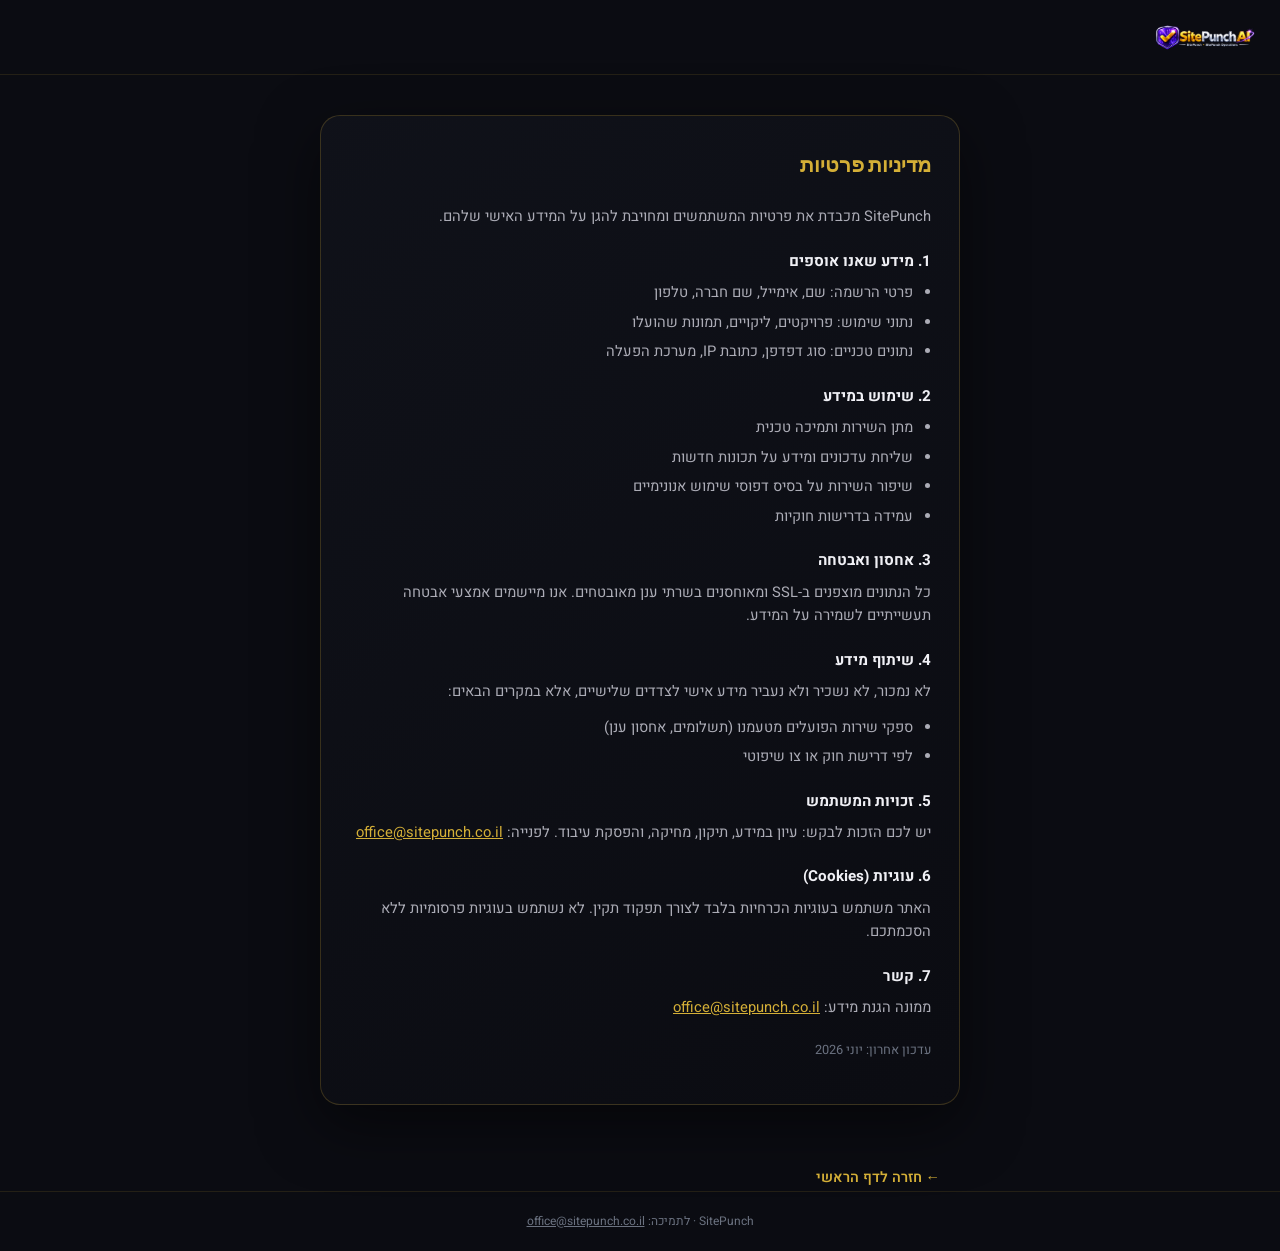
<file: privacy.html>
<!DOCTYPE html>
<html lang="he" dir="rtl">
<head>
<meta charset="UTF-8">
<meta name="viewport" content="width=device-width, initial-scale=1.0">
<title>מדיניות פרטיות – SitePunch</title>
<link rel="icon" href="/favicon.ico">
<link rel="icon" type="image/png" sizes="32x32" href="/favicon-32.png">
<link rel="apple-touch-icon" href="/apple-touch-icon.png">
<meta name="description" content="מדיניות הפרטיות של SitePunch — פלטפורמה לניהול ליקויים באתרי בנייה.">
<link rel="preconnect" href="https://fonts.googleapis.com">
<link href="https://fonts.googleapis.com/css2?family=Inter:wght@400;700;800;900&family=Heebo:wght@400;600;700&display=swap" rel="stylesheet">
<style>
  :root {
    --bg:    #0b0c12;
    --gold:  #d4af37;
    --white: #f0f0f5;
    --muted: #6b7280;
    --border: rgba(212,175,55,0.12);
  }
  *, *::before, *::after { box-sizing: border-box; margin: 0; padding: 0; }
  body {
    background: var(--bg); color: rgba(200,200,210,0.85);
    font-family: "Heebo", sans-serif; line-height: 1.6;
    min-height: 100vh; display: flex; flex-direction: column;
  }
  header {
    padding: 20px 24px; border-bottom: 1px solid var(--border);
    display: flex; align-items: center;
  }
  header a { display: inline-flex; align-items: center; }
  header img { height: 34px; width: auto; }
  main { flex: 1; padding: 40px 20px; display: flex; justify-content: center; }
  .card {
    width: 100%; max-width: 640px;
    background: linear-gradient(145deg,rgba(16,18,26,0.97),rgba(11,12,18,0.99));
    border: 1px solid rgba(212,175,55,0.22);
    border-radius: 20px; padding: 32px 28px;
    box-shadow: 0 20px 60px rgba(0,0,0,0.5);
  }
  .card h1 {
    font-family: "Inter", sans-serif; font-weight: 800; font-size: 1.3rem;
    color: var(--gold); margin-bottom: 24px;
  }
  .card h3 { font-size: 0.95rem; font-weight: 700; color: var(--white); margin: 20px 0 8px; }
  .card p  { margin-bottom: 12px; font-size: 0.92rem; }
  .card ul { padding-right: 18px; margin-bottom: 12px; font-size: 0.92rem; }
  .card li { margin-bottom: 6px; }
  .card a  { color: var(--gold); }
  .back-link-wrap { max-width: 640px; margin: 20px auto 0; width: 100%; padding: 0 20px; }
  .back-link {
    display: inline-block; color: var(--gold); text-decoration: none;
    font-size: 0.9rem; font-weight: 600;
  }
  .back-link:hover { text-decoration: underline; }
  footer {
    padding: 20px 24px; text-align: center; border-top: 1px solid var(--border);
    font-size: 0.75rem; color: var(--muted);
  }
  footer a { color: var(--muted); }
</style>
</head>
<body>

<header>
  <a href="/" aria-label="SitePunch — חזרה לדף הראשי">
    <img src="logo-header.png" alt="SitePunch">
  </a>
</header>

<main>
  <div class="card">
    <h1>מדיניות פרטיות</h1>

    <p>SitePunch מכבדת את פרטיות המשתמשים ומחויבת להגן על המידע האישי שלהם.</p>
    <h3>1. מידע שאנו אוספים</h3>
    <ul>
      <li>פרטי הרשמה: שם, אימייל, שם חברה, טלפון</li>
      <li>נתוני שימוש: פרויקטים, ליקויים, תמונות שהועלו</li>
      <li>נתונים טכניים: סוג דפדפן, כתובת IP, מערכת הפעלה</li>
    </ul>
    <h3>2. שימוש במידע</h3>
    <ul>
      <li>מתן השירות ותמיכה טכנית</li>
      <li>שליחת עדכונים ומידע על תכונות חדשות</li>
      <li>שיפור השירות על בסיס דפוסי שימוש אנונימיים</li>
      <li>עמידה בדרישות חוקיות</li>
    </ul>
    <h3>3. אחסון ואבטחה</h3>
    <p>כל הנתונים מוצפנים ב-SSL ומאוחסנים בשרתי ענן מאובטחים. אנו מיישמים אמצעי אבטחה תעשייתיים לשמירה על המידע.</p>
    <h3>4. שיתוף מידע</h3>
    <p>לא נמכור, לא נשכיר ולא נעביר מידע אישי לצדדים שלישיים, אלא במקרים הבאים:</p>
    <ul>
      <li>ספקי שירות הפועלים מטעמנו (תשלומים, אחסון ענן)</li>
      <li>לפי דרישת חוק או צו שיפוטי</li>
    </ul>
    <h3>5. זכויות המשתמש</h3>
    <p>יש לכם הזכות לבקש: עיון במידע, תיקון, מחיקה, והפסקת עיבוד. לפנייה: <a href="mailto:office@sitepunch.co.il">office@sitepunch.co.il</a></p>
    <h3>6. עוגיות (Cookies)</h3>
    <p>האתר משתמש בעוגיות הכרחיות בלבד לצורך תפקוד תקין. לא נשתמש בעוגיות פרסומיות ללא הסכמתכם.</p>
    <h3>7. קשר</h3>
    <p>ממונה הגנת מידע: <a href="mailto:office@sitepunch.co.il">office@sitepunch.co.il</a></p>
    <p style="color:var(--muted);font-size:0.8rem;margin-top:20px;">עדכון אחרון: יוני 2026</p>
  </div>
</main>

<div class="back-link-wrap">
  <a class="back-link" href="/">← חזרה לדף הראשי</a>
</div>

<footer>
  <p>SitePunch · לתמיכה: <a href="mailto:office@sitepunch.co.il">office@sitepunch.co.il</a></p>
</footer>

</body>
</html>
</file>
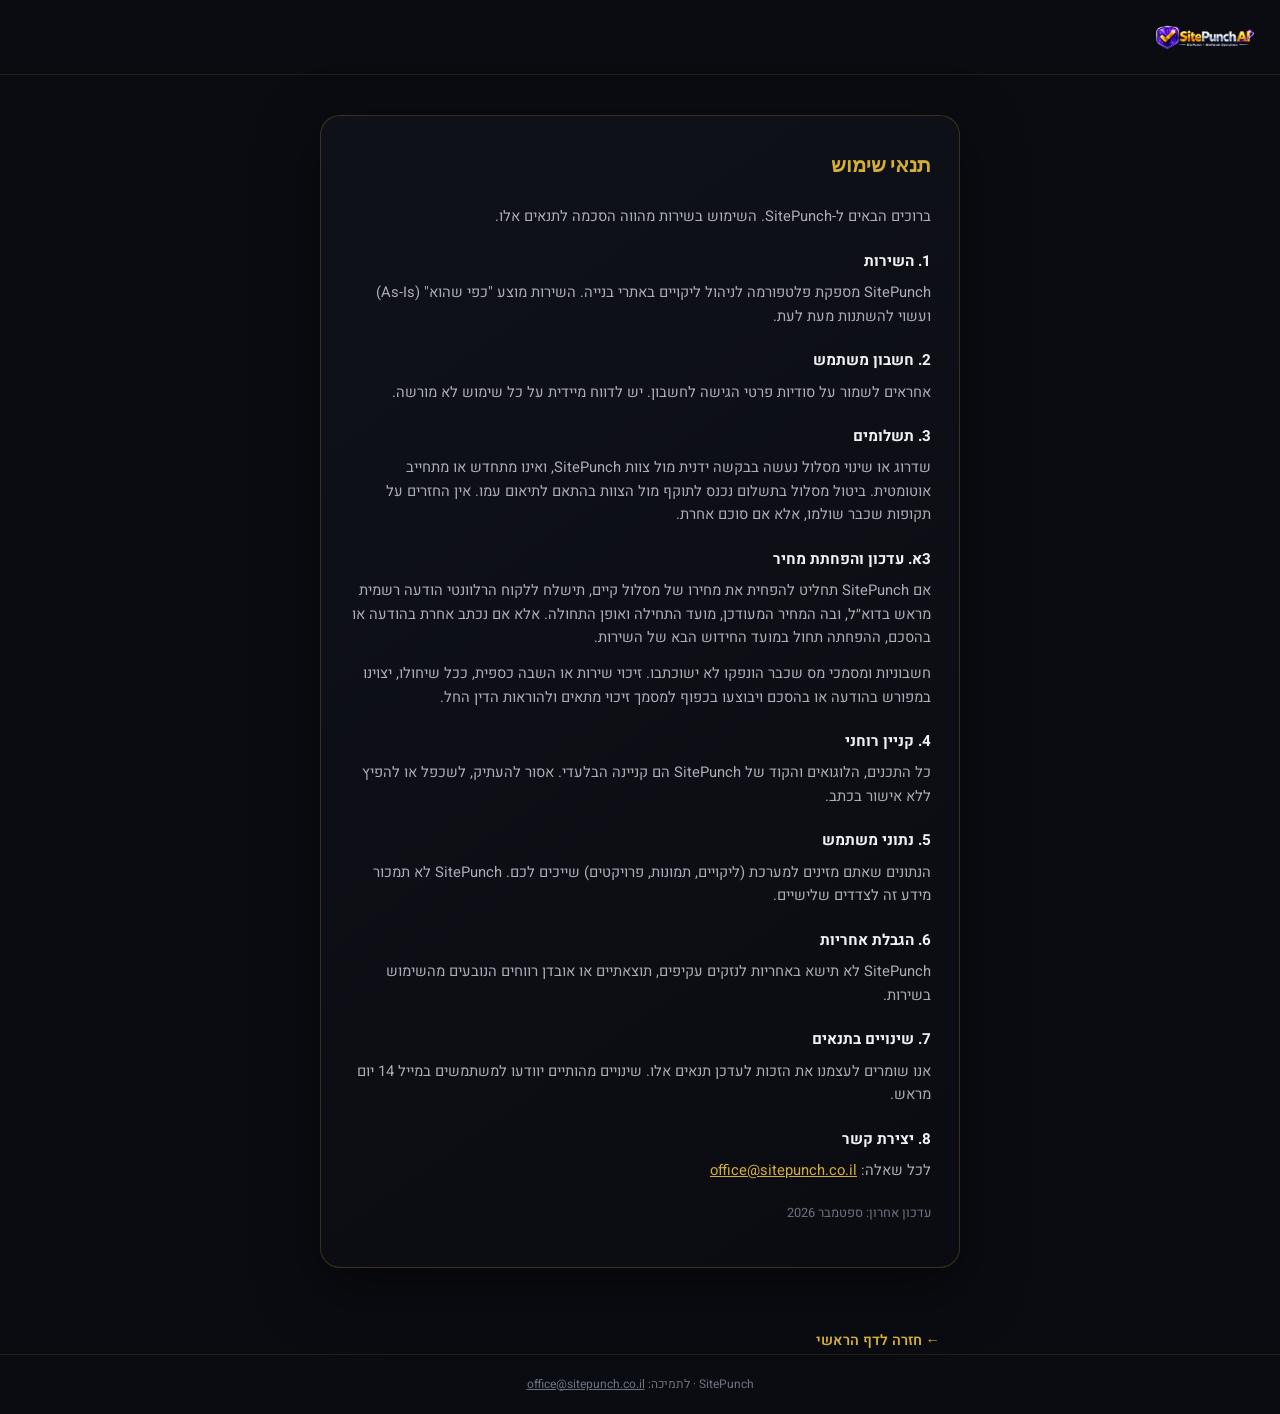
<file: terms.html>
<!DOCTYPE html>
<html lang="he" dir="rtl">
<head>
<meta charset="UTF-8">
<meta name="viewport" content="width=device-width, initial-scale=1.0">
<title>תנאי שימוש – SitePunch</title>
<link rel="icon" href="/favicon.ico">
<link rel="icon" type="image/png" sizes="32x32" href="/favicon-32.png">
<link rel="apple-touch-icon" href="/apple-touch-icon.png">
<meta name="description" content="תנאי השימוש של SitePunch — פלטפורמה לניהול ליקויים באתרי בנייה.">
<link rel="preconnect" href="https://fonts.googleapis.com">
<link href="https://fonts.googleapis.com/css2?family=Inter:wght@400;700;800;900&family=Heebo:wght@400;600;700&display=swap" rel="stylesheet">
<style>
  :root {
    --bg:    #0b0c12;
    --gold:  #d4af37;
    --white: #f0f0f5;
    --muted: #6b7280;
    --border: rgba(212,175,55,0.12);
  }
  *, *::before, *::after { box-sizing: border-box; margin: 0; padding: 0; }
  body {
    background: var(--bg); color: rgba(200,200,210,0.85);
    font-family: "Heebo", sans-serif; line-height: 1.6;
    min-height: 100vh; display: flex; flex-direction: column;
  }
  header {
    padding: 20px 24px; border-bottom: 1px solid var(--border);
    display: flex; align-items: center;
  }
  header a { display: inline-flex; align-items: center; }
  header img { height: 34px; width: auto; }
  main { flex: 1; padding: 40px 20px; display: flex; justify-content: center; }
  .card {
    width: 100%; max-width: 640px;
    background: linear-gradient(145deg,rgba(16,18,26,0.97),rgba(11,12,18,0.99));
    border: 1px solid rgba(212,175,55,0.22);
    border-radius: 20px; padding: 32px 28px;
    box-shadow: 0 20px 60px rgba(0,0,0,0.5);
  }
  .card h1 {
    font-family: "Inter", sans-serif; font-weight: 800; font-size: 1.3rem;
    color: var(--gold); margin-bottom: 24px;
  }
  .card h3 { font-size: 0.95rem; font-weight: 700; color: var(--white); margin: 20px 0 8px; }
  .card p  { margin-bottom: 12px; font-size: 0.92rem; }
  .card ul { padding-right: 18px; margin-bottom: 12px; font-size: 0.92rem; }
  .card li { margin-bottom: 6px; }
  .card a  { color: var(--gold); }
  .back-link-wrap { max-width: 640px; margin: 20px auto 0; width: 100%; padding: 0 20px; }
  .back-link {
    display: inline-block; color: var(--gold); text-decoration: none;
    font-size: 0.9rem; font-weight: 600;
  }
  .back-link:hover { text-decoration: underline; }
  footer {
    padding: 20px 24px; text-align: center; border-top: 1px solid var(--border);
    font-size: 0.75rem; color: var(--muted);
  }
  footer a { color: var(--muted); }
</style>
</head>
<body>

<header>
  <a href="/" aria-label="SitePunch — חזרה לדף הראשי">
    <img src="logo-header.png" alt="SitePunch">
  </a>
</header>

<main>
  <div class="card">
    <h1>תנאי שימוש</h1>

    <p>ברוכים הבאים ל-SitePunch. השימוש בשירות מהווה הסכמה לתנאים אלו.</p>
    <h3>1. השירות</h3>
    <p>SitePunch מספקת פלטפורמה לניהול ליקויים באתרי בנייה. השירות מוצע "כפי שהוא" (As-Is) ועשוי להשתנות מעת לעת.</p>
    <h3>2. חשבון משתמש</h3>
    <p>אחראים לשמור על סודיות פרטי הגישה לחשבון. יש לדווח מיידית על כל שימוש לא מורשה.</p>
    <h3>3. תשלומים</h3>
    <p>שדרוג או שינוי מסלול נעשה בבקשה ידנית מול צוות SitePunch, ואינו מתחדש או מתחייב אוטומטית. ביטול מסלול בתשלום נכנס לתוקף מול הצוות בהתאם לתיאום עמו. אין החזרים על תקופות שכבר שולמו, אלא אם סוכם אחרת.</p>
    <h3>3א. עדכון והפחתת מחיר</h3>
    <p>אם SitePunch תחליט להפחית את מחירו של מסלול קיים, תישלח ללקוח הרלוונטי הודעה רשמית מראש בדוא״ל, ובה המחיר המעודכן, מועד התחילה ואופן התחולה. אלא אם נכתב אחרת בהודעה או בהסכם, ההפחתה תחול במועד החידוש הבא של השירות.</p>
    <p>חשבוניות ומסמכי מס שכבר הונפקו לא ישוכתבו. זיכוי שירות או השבה כספית, ככל שיחולו, יצוינו במפורש בהודעה או בהסכם ויבוצעו בכפוף למסמך זיכוי מתאים ולהוראות הדין החל.</p>
    <h3>4. קניין רוחני</h3>
    <p>כל התכנים, הלוגואים והקוד של SitePunch הם קניינה הבלעדי. אסור להעתיק, לשכפל או להפיץ ללא אישור בכתב.</p>
    <h3>5. נתוני משתמש</h3>
    <p>הנתונים שאתם מזינים למערכת (ליקויים, תמונות, פרויקטים) שייכים לכם. SitePunch לא תמכור מידע זה לצדדים שלישיים.</p>
    <h3>6. הגבלת אחריות</h3>
    <p>SitePunch לא תישא באחריות לנזקים עקיפים, תוצאתיים או אובדן רווחים הנובעים מהשימוש בשירות.</p>
    <h3>7. שינויים בתנאים</h3>
    <p>אנו שומרים לעצמנו את הזכות לעדכן תנאים אלו. שינויים מהותיים יוודעו למשתמשים במייל 14 יום מראש.</p>
    <h3>8. יצירת קשר</h3>
    <p>לכל שאלה: <a href="mailto:office@sitepunch.co.il">office@sitepunch.co.il</a></p>
    <p style="color:var(--muted);font-size:0.8rem;margin-top:20px;">עדכון אחרון: ספטמבר 2026</p>
  </div>
</main>

<div class="back-link-wrap">
  <a class="back-link" href="/">← חזרה לדף הראשי</a>
</div>

<footer>
  <p>SitePunch · לתמיכה: <a href="mailto:office@sitepunch.co.il">office@sitepunch.co.il</a></p>
</footer>

</body>
</html>
</file>
